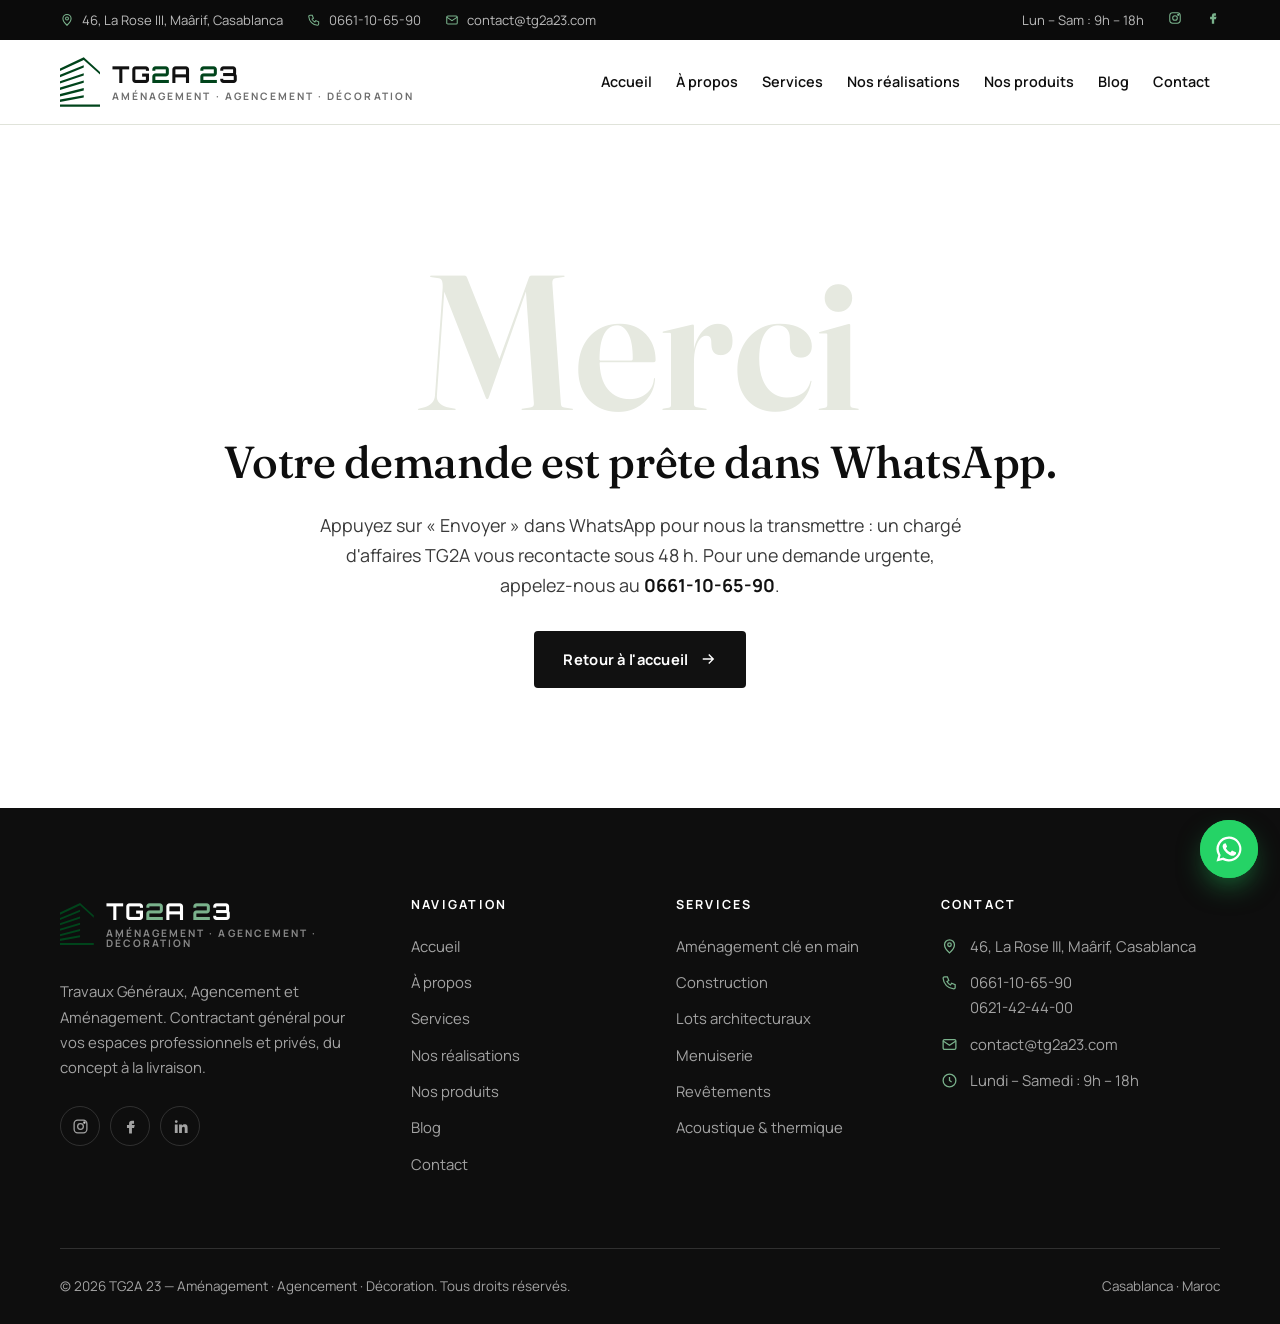
<file: merci.html>
<!DOCTYPE html>
<html lang="fr">
<head>
<meta charset="utf-8">
<meta name="viewport" content="width=device-width, initial-scale=1">
<title>Merci — TG2A</title>
<meta name="description" content="Votre demande a bien été envoyée.">
<meta name="theme-color" content="#111111">
<meta property="og:type" content="website">
<meta property="og:title" content="Merci — TG2A">
<meta property="og:description" content="Votre demande a bien été envoyée.">
<meta property="og:image" content="https://images.unsplash.com/photo-1497366216548-37526070297c?auto=format&fit=crop&w=1200&q=75">
<meta property="og:locale" content="fr_MA">
<link rel="icon" href="favicon.svg" type="image/svg+xml">
<link rel="preconnect" href="https://fonts.googleapis.com">
<link rel="preconnect" href="https://fonts.gstatic.com" crossorigin>
<link rel="preconnect" href="https://images.unsplash.com">
<link href="https://fonts.googleapis.com/css2?family=Fraunces:ital,opsz,wght@0,9..144,400;0,9..144,500;0,9..144,600;1,9..144,400&family=Manrope:wght@400;500;600;700&family=Orbitron:wght@700&display=swap" rel="stylesheet">
<link rel="stylesheet" href="assets/css/style.css?v=848e7622">
</head>
<body data-page="merci.html">

<div class="topbar">
  <div class="container">
    <div class="topbar__info">
      <span><svg viewBox="0 0 24 24" fill="none" stroke="currentColor" stroke-width="1.8" aria-hidden="true"><path d="M12 21s-7-6.2-7-11.5a7 7 0 0114 0C19 14.8 12 21 12 21z"/><circle cx="12" cy="9.5" r="2.5"/></svg> 46, La Rose III, Maârif, Casablanca</span>
      <a href="tel:+212661106590"><svg viewBox="0 0 24 24" fill="none" stroke="currentColor" stroke-width="1.8" aria-hidden="true"><path d="M5 4h4l2 5-2.5 1.5a11 11 0 005 5L15 13l5 2v4a2 2 0 01-2 2A16 16 0 013 6a2 2 0 012-2"/></svg> 0661-10-65-90</a>
      <a href="mailto:contact@tg2a23.com"><svg viewBox="0 0 24 24" fill="none" stroke="currentColor" stroke-width="1.8" aria-hidden="true"><rect x="3" y="5" width="18" height="14" rx="2"/><path d="M3 7l9 6 9-6"/></svg> contact@tg2a23.com</a>
    </div>
    <div class="topbar__social">
      <span>Lun – Sam : 9h – 18h</span>
      <a href="https://www.instagram.com/tg2a.23/" target="_blank" rel="noopener" aria-label="Instagram"><svg viewBox="0 0 24 24" fill="none" stroke="currentColor" stroke-width="1.8" aria-hidden="true"><rect x="3" y="3" width="18" height="18" rx="5"/><circle cx="12" cy="12" r="4"/><circle cx="17.5" cy="6.5" r="1" fill="currentColor"/></svg></a>
      <a href="https://www.facebook.com/Travaux.Generaux.Agencement.Amenagement/" target="_blank" rel="noopener" aria-label="Facebook"><svg viewBox="0 0 24 24" fill="currentColor" aria-hidden="true"><path d="M14 8h3V4h-3a4 4 0 00-4 4v2H7v4h3v8h4v-8h3l1-4h-4V8z"/></svg></a>
    </div>
  </div>
</div>
<header class="header">
  <div class="container">
    <a class="logo" href="index.html" aria-label="TG2A 23 — accueil"><svg class="logo__mark" viewBox="0 0 50 64" aria-hidden="true"><g fill="#00441b"><path d="M0 15L29.7 1 50 19.5V22.6L29.7 4.4 0 18.4z"/><path d="M0 23L29.7 11V14L0 26z"/><path d="M0 31L29.7 21V24L0 34z"/><path d="M0 39L29.7 30V33L0 42z"/><path d="M0 47L29.7 39.5V42.5L0 50z"/><path d="M0 54L29.7 48.5V51.5L0 57z"/><path d="M0 60H50V63H0z"/></g></svg><span class="logo__text"><span class="logo__name">TG<span class="g">2</span>A <span class="g">2</span>3</span><span class="logo__tag">Aménagement · Agencement · Décoration</span></span></a>
    <nav class="nav" aria-label="Navigation principale">
      <a class="nav__link" href="index.html">Accueil</a>
      <a class="nav__link" href="a-propos.html">À propos</a>
      <a class="nav__link" href="services.html">Services</a>
      <a class="nav__link" href="realisations.html">Nos réalisations</a>
      <a class="nav__link" href="produits.html">Nos produits</a>
      <a class="nav__link" href="blog.html">Blog</a>
      <a class="nav__link" href="contact.html">Contact</a>
      <a class="btn btn--navy header__cta" href="contact.html">Demander un devis</a>
    </nav>
    <button class="burger" aria-label="Ouvrir le menu" aria-expanded="false"><span></span><span></span><span></span></button>
  </div>
</header>
<main id="main">
<section class="center-page">
  <div class="container">
    <div class="big">Merci</div>
    <h1 style="font-size:clamp(1.8rem,4vw,2.8rem)">Votre demande est prête dans WhatsApp.</h1>
    <p class="lead" style="margin:0 auto 30px">Appuyez sur « Envoyer » dans WhatsApp pour nous la transmettre : un chargé d'affaires TG2A vous recontacte sous 48 h. Pour une demande urgente, appelez-nous au <a href="tel:+212661106590" style="color:var(--navy);font-weight:700">0661-10-65-90</a>.</p>
    <a class="btn btn--navy" href="index.html">Retour à l'accueil <svg viewBox="0 0 24 24" fill="none" stroke="currentColor" stroke-width="1.8" aria-hidden="true"><path d="M5 12h14M13 6l6 6-6 6"/></svg></a>
  </div>
</section>
</main>
<footer class="footer">
  <div class="container">
    <div class="footer__top">
      <div class="footer__about">
        <a class="logo" href="index.html" aria-label="TG2A 23 — accueil"><svg class="logo__mark" viewBox="0 0 50 64" aria-hidden="true"><g fill="#00441b"><path d="M0 15L29.7 1 50 19.5V22.6L29.7 4.4 0 18.4z"/><path d="M0 23L29.7 11V14L0 26z"/><path d="M0 31L29.7 21V24L0 34z"/><path d="M0 39L29.7 30V33L0 42z"/><path d="M0 47L29.7 39.5V42.5L0 50z"/><path d="M0 54L29.7 48.5V51.5L0 57z"/><path d="M0 60H50V63H0z"/></g></svg><span class="logo__text"><span class="logo__name">TG<span class="g">2</span>A <span class="g">2</span>3</span><span class="logo__tag">Aménagement · Agencement · Décoration</span></span></a>
        <p>Travaux Généraux, Agencement et Aménagement. Contractant général pour vos espaces professionnels et privés, du concept à la livraison.</p>
        <div class="socials">
          <a href="https://www.instagram.com/tg2a.23/" target="_blank" rel="noopener" aria-label="Instagram"><svg viewBox="0 0 24 24" fill="none" stroke="currentColor" stroke-width="1.8" aria-hidden="true"><rect x="3" y="3" width="18" height="18" rx="5"/><circle cx="12" cy="12" r="4"/><circle cx="17.5" cy="6.5" r="1" fill="currentColor"/></svg></a>
          <a href="https://www.facebook.com/Travaux.Generaux.Agencement.Amenagement/" target="_blank" rel="noopener" aria-label="Facebook"><svg viewBox="0 0 24 24" fill="currentColor" aria-hidden="true"><path d="M14 8h3V4h-3a4 4 0 00-4 4v2H7v4h3v8h4v-8h3l1-4h-4V8z"/></svg></a>
          <a href="#" aria-label="LinkedIn"><svg viewBox="0 0 24 24" fill="currentColor" aria-hidden="true"><path d="M4 9h4v12H4zM6 3a2 2 0 110 4 2 2 0 010-4zM10 9h4v1.7c.6-1 1.9-2 3.8-2 4 0 4.2 2.6 4.2 6V21h-4v-5.5c0-1.4 0-3-1.9-3s-2.1 1.4-2.1 2.9V21h-4z"/></svg></a>
        </div>
      </div>
      <div>
        <h4>Navigation</h4>
        <ul><li><a href="index.html">Accueil</a></li><li><a href="a-propos.html">À propos</a></li><li><a href="services.html">Services</a></li><li><a href="realisations.html">Nos réalisations</a></li><li><a href="produits.html">Nos produits</a></li><li><a href="blog.html">Blog</a></li><li><a href="contact.html">Contact</a></li></ul>
      </div>
      <div>
        <h4>Services</h4>
        <ul>
          <li><a href="services.html#amenagement">Aménagement clé en main</a></li>
          <li><a href="services.html#construction">Construction</a></li>
          <li><a href="services.html#lots">Lots architecturaux</a></li>
          <li><a href="services.html#menuiserie">Menuiserie</a></li>
          <li><a href="services.html#revetements">Revêtements</a></li>
          <li><a href="services.html#acoustique">Acoustique & thermique</a></li>
        </ul>
      </div>
      <div class="footer__contact">
        <h4>Contact</h4>
        <ul>
          <li><svg viewBox="0 0 24 24" fill="none" stroke="currentColor" stroke-width="1.8" aria-hidden="true"><path d="M12 21s-7-6.2-7-11.5a7 7 0 0114 0C19 14.8 12 21 12 21z"/><circle cx="12" cy="9.5" r="2.5"/></svg><span>46, La Rose III, Maârif, Casablanca</span></li>
          <li><svg viewBox="0 0 24 24" fill="none" stroke="currentColor" stroke-width="1.8" aria-hidden="true"><path d="M5 4h4l2 5-2.5 1.5a11 11 0 005 5L15 13l5 2v4a2 2 0 01-2 2A16 16 0 013 6a2 2 0 012-2"/></svg><span><a href="tel:+212661106590">0661-10-65-90</a><br><a href="tel:+212621424400">0621-42-44-00</a></span></li>
          <li><svg viewBox="0 0 24 24" fill="none" stroke="currentColor" stroke-width="1.8" aria-hidden="true"><rect x="3" y="5" width="18" height="14" rx="2"/><path d="M3 7l9 6 9-6"/></svg><a href="mailto:contact@tg2a23.com">contact@tg2a23.com</a></li>
          <li><svg viewBox="0 0 24 24" fill="none" stroke="currentColor" stroke-width="1.8" aria-hidden="true"><circle cx="12" cy="12" r="9"/><path d="M12 7v5l3 2"/></svg><span>Lundi – Samedi : 9h – 18h</span></li>
        </ul>
      </div>
    </div>
    <div class="footer__bottom">
      <span>© <span data-year>2026</span> TG2A 23 — Aménagement · Agencement · Décoration. Tous droits réservés.</span>
      <span>Casablanca · Maroc</span>
    </div>
  </div>
</footer>
<a class="whatsapp" href="https://wa.me/212661106590?text=Bonjour%20TG2A%2C%20je%20souhaite%20un%20devis." target="_blank" rel="noopener" aria-label="Discuter sur WhatsApp"><svg viewBox="0 0 24 24" fill="currentColor" aria-hidden="true"><path d="M12 2a10 10 0 00-8.6 15.1L2 22l5-1.3A10 10 0 1012 2zm0 18.2a8.2 8.2 0 01-4.2-1.2l-.3-.2-3 .8.8-2.9-.2-.3A8.2 8.2 0 1112 20.2zm4.5-6.1c-.2-.1-1.5-.7-1.7-.8s-.4-.1-.6.1-.7.8-.8 1-.3.2-.5.1a6.7 6.7 0 01-3.3-2.9c-.3-.4.3-.4.8-1.4a.5.5 0 000-.5l-.8-1.8c-.2-.5-.4-.4-.6-.4h-.5a1 1 0 00-.7.3 3 3 0 00-.9 2.2 5.2 5.2 0 001.1 2.7 11.8 11.8 0 004.5 4c1.7.7 2.3.8 3.2.6a2.7 2.7 0 001.8-1.3 2.2 2.2 0 00.1-1.3c0-.1-.2-.2-.5-.3z"/></svg></a>

<script src="assets/js/main.js?v=9fcc930c"></script>
</body>
</html>
</file>
<file: assets/css/style.css>
/* =========================================================
   TG2A — Travaux Généraux · Agencement · Aménagement
   Feuille de style principale
   ========================================================= */

:root {
  --navy: #111111;
  --navy-deep: #0b0b0b;
  --ink: #0e0e0e;
  --text: #3a3a3a;
  --muted: #6e6e6e;
  --brand: #00441b;
  --sand: #00441b;
  --sand-dark: #00441b;
  --paper: #f4f5f2;
  --paper-2: #e6e9e0;
  --white: #ffffff;
  --line: #e0e3da;
  --line-dark: rgba(255, 255, 255, 0.14);

  --font-display: "Fraunces", Georgia, "Times New Roman", serif;
  --font-body: "Manrope", system-ui, -apple-system, "Segoe UI", Roboto, sans-serif;

  --radius: 4px;
  --radius-lg: 10px;
  --shadow: 0 20px 50px -25px rgba(12, 12, 12, 0.35);
  --container: 1240px;
  --gutter: clamp(16px, 4vw, 40px);
  --header-h: 84px;
  --ease: cubic-bezier(0.2, 0.7, 0.2, 1);
}

*,
*::before,
*::after { box-sizing: border-box; }

html { scroll-behavior: smooth; -webkit-text-size-adjust: 100%; }

body {
  margin: 0;
  font-family: var(--font-body);
  font-size: 16px;
  line-height: 1.7;
  color: var(--text);
  background: var(--white);
  -webkit-font-smoothing: antialiased;
  overflow-x: hidden;
}

img { max-width: 100%; display: block; }
a { color: inherit; text-decoration: none; }
button { font: inherit; cursor: pointer; }
ul { margin: 0; padding: 0; list-style: none; }

h1, h2, h3, h4 {
  font-family: var(--font-display);
  color: var(--ink);
  font-weight: 500;
  line-height: 1.12;
  margin: 0 0 0.5em;
  letter-spacing: -0.01em;
  text-wrap: balance;
}
h1 { font-size: clamp(2.4rem, 5.6vw, 4.6rem); }
h2 { font-size: clamp(1.9rem, 3.6vw, 3rem); }
h3 { font-size: clamp(1.25rem, 1.8vw, 1.5rem); }
p { margin: 0 0 1em; }

:focus-visible { outline: 2px solid var(--sand); outline-offset: 3px; }

.container { width: 100%; max-width: var(--container); margin: 0 auto; padding: 0 var(--gutter); }
.section { padding: clamp(72px, 10vw, 130px) 0; }
.section--paper { background: var(--paper); }
.section--navy { background: var(--navy-deep); color: rgba(255, 255, 255, 0.78); }
.section--navy h2, .section--navy h3 { color: var(--white); }

.eyebrow {
  display: inline-flex;
  align-items: center;
  gap: 12px;
  font-size: 0.78rem;
  font-weight: 700;
  letter-spacing: 0.18em;
  text-transform: uppercase;
  color: var(--sand-dark);
  margin-bottom: 18px;
}
.eyebrow::before { content: ""; width: 34px; height: 1px; background: currentColor; }
.section--navy .eyebrow, .hero .eyebrow, .page-hero .eyebrow { color: var(--sand); }

.lead { font-size: clamp(1.05rem, 1.4vw, 1.2rem); color: var(--text); max-width: 60ch; }
.section-head { display: grid; grid-template-columns: 1.1fr 1fr; gap: 40px; align-items: end; margin-bottom: 56px; }
.section-head p { margin: 0; }
.section-head--center { display: block; text-align: center; max-width: 760px; margin-left: auto; margin-right: auto; }
.section-head--center .eyebrow::after { content: ""; width: 34px; height: 1px; background: currentColor; }

/* Sur fonds sombres, le vert #00441b serait invisible : on utilise une teinte claire du même vert */
.section--navy, .hero, .page-hero, .cta-band, .footer, .topbar, .lightbox, .project, .product-card, .split__badge, .value__icon, .service-card { --sand: #7ab28c; }

/* ---------- Boutons ---------- */
.btn {
  display: inline-flex;
  align-items: center;
  gap: 10px;
  padding: 15px 28px;
  border-radius: var(--radius);
  border: 1px solid transparent;
  font-weight: 700;
  font-size: 0.92rem;
  letter-spacing: 0.02em;
  transition: background 0.3s var(--ease), color 0.3s var(--ease), border-color 0.3s var(--ease), transform 0.3s var(--ease);
  white-space: nowrap;
}
.btn svg { width: 18px; height: 18px; transition: transform 0.3s var(--ease); }
.btn:hover svg { transform: translateX(4px); }
.btn--primary { background: var(--brand); color: var(--white); }
.btn--primary:hover { background: var(--white); color: var(--ink); }
.btn--navy { background: var(--navy); color: var(--white); }
.btn--navy:hover { background: var(--brand); color: var(--white); }
.btn--ghost { background: transparent; border-color: rgba(255, 255, 255, 0.45); color: var(--white); }
.btn--ghost:hover { background: var(--white); color: var(--ink); border-color: var(--white); }
.btn--outline { background: transparent; border-color: var(--navy); color: var(--navy); }
.btn--outline:hover { background: var(--navy); color: var(--white); }

.link-arrow { display: inline-flex; align-items: center; gap: 8px; font-weight: 700; color: var(--navy); font-size: 0.92rem; }
.link-arrow svg { width: 16px; height: 16px; transition: transform 0.3s var(--ease); }
.link-arrow:hover svg { transform: translateX(4px); }

/* ---------- Top bar ---------- */
.topbar { background: var(--navy-deep); color: rgba(255, 255, 255, 0.72); font-size: 0.82rem; }
.topbar .container { display: flex; justify-content: space-between; align-items: center; min-height: 40px; gap: 20px; }
.topbar a:hover { color: var(--sand); }
.topbar__info, .topbar__social { display: flex; gap: 24px; align-items: center; }
.topbar__info span, .topbar__info a { display: inline-flex; gap: 8px; align-items: center; }
.topbar svg { width: 14px; height: 14px; color: var(--sand); }

/* ---------- Header ---------- */
.header {
  position: sticky;
  top: 0;
  z-index: 50;
  background: rgba(255, 255, 255, 0.96);
  backdrop-filter: saturate(160%) blur(10px);
  border-bottom: 1px solid var(--line);
  transition: box-shadow 0.3s var(--ease);
}
.header.is-scrolled { box-shadow: 0 10px 30px -20px rgba(12, 12, 12, 0.4); }
.header .container { display: flex; align-items: center; justify-content: space-between; height: var(--header-h); gap: 24px; }

.logo { display: inline-flex; align-items: center; gap: 12px; flex-shrink: 0; }
.logo__mark { width: 40px; height: 52px; }
.logo__text { display: flex; flex-direction: column; line-height: 1; }
.logo__name { font-family: "Orbitron", var(--font-body); font-weight: 700; font-size: 1.45rem; color: #111111; letter-spacing: 0.04em; }
.logo__name .g { color: var(--brand); }
.footer .logo__name .g { color: var(--sand); }
.logo__tag { font-size: 0.64rem; font-weight: 700; letter-spacing: 0.2em; text-transform: uppercase; color: var(--muted); margin-top: 5px; }

.nav { display: flex; align-items: center; gap: 4px; }
.nav__link {
  position: relative;
  padding: 10px 13px;
  font-size: 0.9rem;
  font-weight: 600;
  color: var(--ink);
  white-space: nowrap;
  transition: color 0.25s;
}
.nav__link::after {
  content: "";
  position: absolute;
  left: 13px;
  right: 13px;
  bottom: 4px;
  height: 2px;
  background: var(--sand);
  transform: scaleX(0);
  transform-origin: left;
  transition: transform 0.35s var(--ease);
}
.nav__link:hover { color: var(--navy); }
.nav__link:hover::after, .nav__link.is-active::after { transform: scaleX(1); }
.nav__link.is-active { color: var(--navy); }
.header__cta { margin-left: 14px; padding: 12px 20px; }

.burger { display: none; flex-shrink: 0; width: 44px; height: 44px; border: 1px solid var(--line); background: var(--white); border-radius: var(--radius); position: relative; }
.burger span { position: absolute; left: 11px; right: 11px; height: 2px; background: var(--ink); transition: transform 0.3s var(--ease), opacity 0.3s; }
.burger span:nth-child(1) { top: 14px; }
.burger span:nth-child(2) { top: 21px; }
.burger span:nth-child(3) { top: 28px; }
.nav-open .burger span:nth-child(1) { transform: translateY(7px) rotate(45deg); }
.nav-open .burger span:nth-child(2) { opacity: 0; }
.nav-open .burger span:nth-child(3) { transform: translateY(-7px) rotate(-45deg); }

/* ---------- Hero (accueil) ---------- */
.hero {
  position: relative;
  min-height: min(88vh, 860px);
  display: flex;
  align-items: flex-end;
  color: var(--white);
  background: var(--navy-deep);
  overflow: hidden;
}
.hero__bg { position: absolute; inset: 0; }
.hero__bg img { width: 100%; height: 100%; object-fit: cover; transform: scale(1.06); animation: heroZoom 14s var(--ease) forwards; }
@keyframes heroZoom { to { transform: scale(1); } }
.hero::after {
  content: "";
  position: absolute;
  inset: 0;
  background:
    linear-gradient(90deg, rgba(10, 10, 10, 0.92) 0%, rgba(10, 10, 10, 0.65) 45%, rgba(10, 10, 10, 0.15) 100%),
    linear-gradient(0deg, rgba(10, 10, 10, 0.7) 0%, transparent 40%);
}
.hero .container { position: relative; z-index: 2; padding-top: 120px; padding-bottom: 60px; }
.hero h1 { color: var(--white); max-width: 15ch; }
.hero h1 em { font-style: italic; color: var(--sand); font-weight: 400; }
.hero__lead { font-size: clamp(1.05rem, 1.5vw, 1.25rem); max-width: 54ch; color: rgba(255, 255, 255, 0.82); margin-bottom: 36px; }
.hero__actions { display: flex; flex-wrap: wrap; gap: 14px; }
.hero__strip {
  display: grid;
  grid-template-columns: repeat(4, 1fr);
  margin-top: 80px;
  border-top: 1px solid var(--line-dark);
}
.hero__strip div { padding: 24px 24px 0 0; }
.hero__strip strong { display: block; font-family: var(--font-display); font-size: clamp(1.6rem, 2.6vw, 2.2rem); font-weight: 500; color: var(--white); line-height: 1.1; }
.hero__strip span { font-size: 0.85rem; color: rgba(255, 255, 255, 0.65); }

/* ---------- Page hero (pages internes) ---------- */
.page-hero {
  position: relative;
  padding: clamp(110px, 14vw, 170px) 0 clamp(60px, 8vw, 90px);
  color: var(--white);
  background: var(--navy-deep);
  overflow: hidden;
}
.page-hero__bg { position: absolute; inset: 0; }
.page-hero__bg img { width: 100%; height: 100%; object-fit: cover; opacity: 0.35; }
.page-hero::after { content: ""; position: absolute; inset: 0; background: linear-gradient(90deg, rgba(10, 10, 10, 0.95), rgba(10, 10, 10, 0.4)); }
.page-hero .container { position: relative; z-index: 2; }
.page-hero h1 { color: var(--white); font-size: clamp(2.3rem, 5vw, 4rem); max-width: 18ch; }
.page-hero p { max-width: 58ch; color: rgba(255, 255, 255, 0.78); font-size: 1.1rem; margin: 0; }
.breadcrumb { display: flex; gap: 10px; font-size: 0.82rem; color: rgba(255, 255, 255, 0.6); margin-bottom: 26px; }
.breadcrumb a:hover { color: var(--sand); }

/* ---------- Image frame (fallback si image lente) ---------- */
.media { position: relative; overflow: hidden; background: linear-gradient(135deg, var(--paper-2), #dcd3c5); }
.media img { width: 100%; height: 100%; object-fit: cover; transition: transform 1s var(--ease); }

/* ---------- Intro split ---------- */
.split { display: grid; grid-template-columns: 1fr 1fr; gap: clamp(40px, 7vw, 100px); align-items: center; }
.split--reverse .split__media { order: 2; }
.split__media { position: relative; }
.split__media .media { aspect-ratio: 4 / 5; border-radius: var(--radius-lg); }
.split__badge {
  position: absolute;
  right: -24px;
  bottom: 40px;
  background: var(--navy);
  color: var(--white);
  padding: 26px 30px;
  border-radius: var(--radius-lg);
  box-shadow: var(--shadow);
  max-width: 220px;
}
.split__badge strong { display: block; font-family: var(--font-display); font-size: 3rem; line-height: 1; color: var(--sand); font-weight: 500; }
.split__badge span { font-size: 0.88rem; line-height: 1.4; display: block; margin-top: 8px; }

.acronym { display: grid; gap: 2px; margin: 32px 0; border-left: 2px solid var(--sand); padding-left: 22px; }
.acronym div { display: flex; align-items: baseline; gap: 14px; font-size: 1.02rem; color: var(--ink); }
.acronym b { font-family: var(--font-display); font-size: 1.6rem; color: var(--navy); width: 30px; font-weight: 600; }

.checklist { display: grid; gap: 12px; margin: 24px 0 32px; }
.checklist li { display: flex; gap: 12px; align-items: flex-start; color: var(--ink); font-weight: 500; }
.checklist svg { width: 20px; height: 20px; color: var(--sand-dark); flex-shrink: 0; margin-top: 4px; }
.section--navy .checklist li { color: rgba(255, 255, 255, 0.88); }
.section--navy .checklist svg { color: var(--sand); }

/* ---------- Services cards ---------- */
.services-grid { display: grid; grid-template-columns: repeat(3, 1fr); gap: 1px; background: var(--line); border: 1px solid var(--line); }
.service-card {
  position: relative;
  background: var(--white);
  padding: 44px 36px 40px;
  display: flex;
  flex-direction: column;
  min-height: 330px;
  overflow: hidden;
  transition: color 0.4s var(--ease);
  isolation: isolate;
}
.service-card::before {
  content: "";
  position: absolute;
  inset: 0;
  background: var(--navy-deep);
  transform: translateY(101%);
  transition: transform 0.5s var(--ease);
  z-index: -1;
}
.service-card:hover::before { transform: translateY(0); }
.service-card__num { font-family: var(--font-display); font-size: 0.95rem; color: var(--sand-dark); margin-bottom: 26px; }
.service-card__icon { width: 52px; height: 52px; color: var(--navy); margin-bottom: 24px; transition: color 0.4s; }
.service-card h3 { transition: color 0.4s; }
.service-card p { color: var(--muted); font-size: 0.95rem; transition: color 0.4s; flex: 1; }
.service-card .link-arrow { transition: color 0.4s; }
.service-card:hover h3 { color: var(--white); }
.service-card:hover p { color: rgba(255, 255, 255, 0.7); }
.service-card:hover .service-card__icon, .service-card:hover .link-arrow { color: var(--sand); }

/* ---------- Chiffres clés ---------- */
.stats { display: grid; grid-template-columns: repeat(4, 1fr); }
.stat { padding: 10px 30px; border-left: 1px solid var(--line-dark); }
.stat:first-child { border-left: 0; padding-left: 0; }
.stat__value { font-family: var(--font-display); font-size: clamp(3rem, 6vw, 4.8rem); line-height: 1; color: var(--white); font-weight: 400; }
.stat__value sup { font-size: 0.45em; color: var(--sand); vertical-align: top; position: relative; top: 0.3em; margin-left: 2px; }
.stat__label { margin-top: 14px; font-size: 0.95rem; color: rgba(255, 255, 255, 0.68); max-width: 22ch; }
.section--paper .stat { border-left-color: var(--line); }
.section--paper .stat__value { color: var(--navy); }
.section--paper .stat__label { color: var(--muted); }

/* ---------- Process ---------- */
.process { display: grid; grid-template-columns: repeat(4, 1fr); gap: 30px; counter-reset: step; }
.process__step { position: relative; padding-top: 34px; border-top: 1px solid var(--line); }
.process__step::before {
  counter-increment: step;
  content: "0" counter(step);
  position: absolute;
  top: -1px;
  left: 0;
  padding-top: 12px;
  border-top: 2px solid var(--sand);
  font-family: var(--font-display);
  font-size: 0.95rem;
  color: var(--sand-dark);
  width: 56px;
}
.process__step h3 { margin-top: 16px; }
.process__step p { font-size: 0.95rem; color: var(--muted); margin: 0; }

/* ---------- Portfolio ---------- */
.filters { display: flex; flex-wrap: wrap; gap: 10px; margin-bottom: 40px; }
.filter {
  padding: 10px 20px;
  border-radius: 999px;
  border: 1px solid var(--line);
  background: var(--white);
  font-size: 0.88rem;
  font-weight: 600;
  color: var(--ink);
  transition: all 0.25s var(--ease);
}
.filter:hover { border-color: var(--navy); }
.filter.is-active { background: var(--navy); border-color: var(--navy); color: var(--white); }
.filter__count { opacity: 0.55; margin-left: 4px; font-weight: 500; }

.portfolio { display: grid; grid-template-columns: repeat(3, 1fr); gap: 22px; }
.project {
  position: relative;
  border-radius: var(--radius-lg);
  overflow: hidden;
  aspect-ratio: 4 / 3.4;
  cursor: pointer;
  background: var(--paper-2);
  border: 0;
  padding: 0;
  text-align: left;
  color: inherit;
  width: 100%;
}
.project.is-wide { grid-column: span 2; aspect-ratio: auto; }
.project .media { position: absolute; inset: 0; }
.project::after { content: ""; position: absolute; inset: 0; background: linear-gradient(0deg, rgba(10, 10, 10, 0.88) 0%, rgba(10, 10, 10, 0.1) 55%, transparent 100%); transition: opacity 0.4s; }
.project:hover .media img { transform: scale(1.06); }
.project__info { position: absolute; left: 0; right: 0; bottom: 0; padding: 26px; z-index: 2; color: var(--white); }
.project__cat { font-size: 0.72rem; font-weight: 700; letter-spacing: 0.16em; text-transform: uppercase; color: var(--sand); }
.project__title { font-family: var(--font-display); font-size: 1.35rem; line-height: 1.2; margin: 6px 0 4px; color: var(--white); }
.project__meta { font-size: 0.85rem; color: rgba(255, 255, 255, 0.7); }
.project__zoom {
  position: absolute; top: 20px; right: 20px; z-index: 2;
  width: 44px; height: 44px; border-radius: 50%;
  background: var(--white); color: var(--ink);
  display: grid; place-items: center;
  opacity: 0; transform: scale(0.7); transition: all 0.35s var(--ease);
}
.project__zoom svg { width: 18px; height: 18px; }
.project:hover .project__zoom, .project:focus-visible .project__zoom { opacity: 1; transform: scale(1); }
.project.is-hidden { display: none; }

/* Lightbox */
.lightbox {
  position: fixed; inset: 0; z-index: 200;
  background: rgba(8, 16, 32, 0.94);
  display: none; align-items: center; justify-content: center;
  padding: 40px 80px;
}
.lightbox.is-open { display: flex; animation: fadeIn 0.3s var(--ease); }
@keyframes fadeIn { from { opacity: 0; } }
.lightbox__figure { margin: 0; max-width: 1100px; width: 100%; }
.lightbox__figure img { width: 100%; max-height: 72vh; object-fit: contain; border-radius: var(--radius); background: #0b1628; }
.lightbox__caption { color: var(--white); margin-top: 18px; display: flex; justify-content: space-between; gap: 20px; flex-wrap: wrap; }
.lightbox__caption h3 { color: var(--white); margin: 4px 0; }
.lightbox__caption p { color: rgba(255, 255, 255, 0.7); margin: 0; max-width: 60ch; font-size: 0.95rem; }
.lightbox__btn {
  position: absolute; width: 52px; height: 52px; border-radius: 50%;
  border: 1px solid rgba(255, 255, 255, 0.25); background: transparent; color: var(--white);
  display: grid; place-items: center; transition: background 0.25s;
}
.lightbox__btn:hover { background: rgba(255, 255, 255, 0.12); }
.lightbox__btn svg { width: 22px; height: 22px; }
.lightbox__close { top: 20px; right: 20px; }
.lightbox__prev { left: 18px; top: 50%; transform: translateY(-50%); }
.lightbox__next { right: 18px; top: 50%; transform: translateY(-50%); }

/* ---------- Produits ---------- */
.product-duo { display: grid; grid-template-columns: 1fr 1fr; gap: 26px; }
.product-card { position: relative; border-radius: var(--radius-lg); overflow: hidden; min-height: 460px; display: flex; align-items: flex-end; color: var(--white); }
.product-card .media { position: absolute; inset: 0; }
.product-card::after { content: ""; position: absolute; inset: 0; background: linear-gradient(0deg, rgba(10, 10, 10, 0.92) 5%, rgba(10, 10, 10, 0.1) 70%); }
.product-card:hover .media img { transform: scale(1.05); }
.product-card__body { position: relative; z-index: 2; padding: 40px; }
.product-card__body h3 { color: var(--white); font-size: clamp(1.6rem, 2.6vw, 2.2rem); }
.product-card__body p { color: rgba(255, 255, 255, 0.78); max-width: 44ch; }
.product-card .link-arrow { color: var(--sand); }
.tag { display: inline-block; font-size: 0.7rem; font-weight: 700; letter-spacing: 0.16em; text-transform: uppercase; padding: 6px 12px; border: 1px solid rgba(122, 178, 140, 0.6); color: var(--sand); border-radius: 999px; margin-bottom: 16px; }

.product-detail { display: grid; grid-template-columns: 1.05fr 1fr; gap: clamp(40px, 6vw, 90px); align-items: start; }
.product-detail + .product-detail { margin-top: clamp(80px, 10vw, 130px); }
.product-gallery .media { aspect-ratio: 5 / 4; border-radius: var(--radius-lg); }
.swatches { display: flex; gap: 12px; margin: 14px 0 6px; flex-wrap: wrap; }
.swatch {
  width: 54px; height: 54px; border-radius: 50%;
  border: 3px solid var(--white); box-shadow: 0 0 0 1px var(--line);
  transition: box-shadow 0.25s, transform 0.25s;
}
.swatch:hover { transform: translateY(-2px); }
.swatch.is-active { box-shadow: 0 0 0 2px var(--navy); }
.swatch-name { font-size: 0.9rem; color: var(--muted); }
.swatch-name b { color: var(--ink); }
.spc-preview { position: relative; }
.spc-preview__tint { position: absolute; inset: 0; mix-blend-mode: multiply; opacity: 0.35; transition: background 0.5s var(--ease); pointer-events: none; }

.spec-table { width: 100%; border-collapse: collapse; margin: 26px 0 32px; font-size: 0.95rem; }
.spec-table th, .spec-table td { text-align: left; padding: 13px 0; border-bottom: 1px solid var(--line); vertical-align: top; }
.spec-table th { width: 42%; font-weight: 600; color: var(--ink); }
.spec-table td { color: var(--text); }

.features { display: grid; grid-template-columns: repeat(2, 1fr); gap: 20px; margin: 28px 0; }
.feature { display: flex; gap: 14px; }
.feature__icon { width: 44px; height: 44px; border-radius: 50%; background: var(--paper); color: var(--navy); display: grid; place-items: center; flex-shrink: 0; }
.feature__icon svg { width: 22px; height: 22px; }
.feature h4 { font-family: var(--font-body); font-size: 0.98rem; font-weight: 700; margin: 0 0 2px; color: var(--ink); letter-spacing: 0; }
.feature p { font-size: 0.88rem; color: var(--muted); margin: 0; line-height: 1.5; }

/* Comparateur film anti-chaleur */
.compare { position: relative; aspect-ratio: 5 / 4; border-radius: var(--radius-lg); overflow: hidden; user-select: none; background: var(--paper-2); }
.compare img { position: absolute; inset: 0; width: 100%; height: 100%; object-fit: cover; }
.compare__after { position: absolute; inset: 0; clip-path: inset(0 0 0 50%); }
.compare__after img { filter: brightness(0.82) saturate(0.85) contrast(1.05) hue-rotate(-6deg); }
.compare__after::after { content: ""; position: absolute; inset: 0; background: linear-gradient(135deg, rgba(20, 20, 20, 0.28), rgba(12, 12, 12, 0.12)); }
.compare__handle { position: absolute; top: 0; bottom: 0; left: 50%; width: 2px; background: var(--white); transform: translateX(-1px); pointer-events: none; }
.compare__handle::after {
  content: "⟷"; position: absolute; top: 50%; left: 50%; transform: translate(-50%, -50%);
  width: 46px; height: 46px; border-radius: 50%; background: var(--white); color: var(--navy);
  display: grid; place-items: center; font-size: 18px; box-shadow: var(--shadow);
}
.compare input { position: absolute; inset: 0; width: 100%; height: 100%; opacity: 0; cursor: ew-resize; margin: 0; }
.compare__label { position: absolute; top: 16px; z-index: 3; font-size: 0.72rem; font-weight: 700; letter-spacing: 0.14em; text-transform: uppercase; background: rgba(10, 10, 10, 0.75); color: var(--white); padding: 6px 12px; border-radius: 999px; pointer-events: none; }
.compare__label--before { left: 16px; }
.compare__label--after { right: 16px; background: var(--sand-dark); color: var(--white); }

/* ---------- Références ---------- */
.logos { display: grid; grid-template-columns: repeat(6, 1fr); border-top: 1px solid var(--line); border-left: 1px solid var(--line); }
.logos div {
  aspect-ratio: 3 / 2; display: grid; place-items: center;
  border-right: 1px solid var(--line); border-bottom: 1px solid var(--line);
  font-family: var(--font-display); font-size: 1.05rem; color: #b3ab9e; letter-spacing: 0.06em;
  transition: color 0.3s, background 0.3s;
}
.logos div:hover { color: var(--navy); background: var(--white); }

.quote-block { max-width: 900px; margin: 0 auto; text-align: center; }
.quote-block blockquote { margin: 0; font-family: var(--font-display); font-size: clamp(1.4rem, 2.6vw, 2.1rem); line-height: 1.35; color: var(--white); font-weight: 400; }
.quote-block blockquote::before { content: "“"; display: block; font-size: 4rem; line-height: 0.6; color: var(--sand); margin-bottom: 20px; }
.quote-block cite { display: block; margin-top: 26px; font-style: normal; font-size: 0.9rem; color: rgba(255, 255, 255, 0.65); }

/* ---------- Valeurs / pourquoi ---------- */
.values { display: grid; grid-template-columns: repeat(3, 1fr); gap: 26px; }
.value { background: var(--white); padding: 40px 34px; border-radius: var(--radius-lg); border: 1px solid var(--line); transition: transform 0.4s var(--ease), box-shadow 0.4s var(--ease); }
.value:hover { transform: translateY(-6px); box-shadow: var(--shadow); }
.value__icon { width: 58px; height: 58px; border-radius: 50%; background: var(--navy); color: var(--sand); display: grid; place-items: center; margin-bottom: 26px; }
.value__icon svg { width: 26px; height: 26px; }
.value p { color: var(--muted); margin: 0; font-size: 0.96rem; }
.section--navy .value { background: rgba(255, 255, 255, 0.04); border-color: var(--line-dark); }
.section--navy .value p { color: rgba(255, 255, 255, 0.68); }
.section--navy .value__icon { background: var(--sand); color: var(--navy-deep); }

/* ---------- Services page detail ---------- */
.service-detail { display: grid; grid-template-columns: 1fr 1fr; gap: clamp(40px, 6vw, 90px); align-items: center; padding: clamp(60px, 8vw, 100px) 0; border-bottom: 1px solid var(--line); scroll-margin-top: calc(var(--header-h) + 20px); }
.service-detail:last-child { border-bottom: 0; }
.service-detail:nth-child(even) .service-detail__media { order: 2; }
.service-detail__media .media { aspect-ratio: 4 / 3; border-radius: var(--radius-lg); }
.service-detail__num { font-family: var(--font-display); font-size: 4.5rem; line-height: 1; color: var(--paper-2); font-weight: 600; margin-bottom: -10px; }
.service-detail ul.cols { display: grid; grid-template-columns: 1fr 1fr; gap: 10px 24px; margin: 22px 0 30px; }
.service-detail ul.cols li { position: relative; padding-left: 20px; font-size: 0.95rem; color: var(--ink); }
.service-detail ul.cols li::before { content: ""; position: absolute; left: 0; top: 0.72em; width: 8px; height: 1px; background: var(--sand-dark); }

.subnav { position: sticky; top: var(--header-h); z-index: 20; background: var(--white); border-bottom: 1px solid var(--line); }
.subnav .container { display: flex; gap: 6px; overflow-x: auto; scrollbar-width: none; }
.subnav .container::-webkit-scrollbar { display: none; }
.subnav a { padding: 18px 14px; font-size: 0.86rem; font-weight: 600; color: var(--muted); white-space: nowrap; border-bottom: 2px solid transparent; }
.subnav a:hover, .subnav a.is-active { color: var(--navy); border-bottom-color: var(--sand); }

/* ---------- Blog ---------- */
.blog-grid { display: grid; grid-template-columns: repeat(3, 1fr); gap: 34px 28px; }
.post-card { display: flex; flex-direction: column; }
.post-card .media { aspect-ratio: 16 / 11; border-radius: var(--radius-lg); margin-bottom: 22px; }
.post-card:hover .media img { transform: scale(1.05); }
.post-card__meta { font-size: 0.8rem; color: var(--muted); display: flex; gap: 14px; margin-bottom: 10px; }
.post-card__meta span:first-child { color: var(--sand-dark); font-weight: 700; text-transform: uppercase; letter-spacing: 0.12em; }
.post-card h3 { font-size: 1.35rem; transition: color 0.25s; }
.post-card:hover h3 { color: var(--navy); }
.post-card p { color: var(--muted); font-size: 0.95rem; }
.post-card--featured { grid-column: 1 / -1; display: grid; grid-template-columns: 1.3fr 1fr; gap: 50px; align-items: center; }
.post-card--featured .media { margin: 0; aspect-ratio: 16 / 10; }
.post-card--featured h3 { font-size: clamp(1.7rem, 3vw, 2.4rem); }

.article { max-width: 760px; margin: 0 auto; }
.article__cover { aspect-ratio: 16 / 8; border-radius: var(--radius-lg); margin: -60px auto 50px; max-width: 1040px; position: relative; z-index: 3; box-shadow: var(--shadow); }
.article h2 { font-size: clamp(1.5rem, 2.4vw, 1.9rem); margin-top: 1.6em; }
.article p, .article li { font-size: 1.06rem; }
.article ul { list-style: disc; padding-left: 1.3em; margin-bottom: 1.2em; }
.article li { margin-bottom: 0.4em; }
.article blockquote { margin: 1.8em 0; padding: 6px 0 6px 26px; border-left: 3px solid var(--sand); font-family: var(--font-display); font-size: 1.35rem; color: var(--ink); line-height: 1.45; }
.article__cta { margin-top: 50px; padding: 36px; background: var(--paper); border-radius: var(--radius-lg); display: flex; justify-content: space-between; align-items: center; gap: 24px; flex-wrap: wrap; }
.article__cta h3 { margin: 0; }

/* ---------- Contact ---------- */
.contact-grid { display: grid; grid-template-columns: 1fr 1.25fr; gap: clamp(40px, 6vw, 80px); align-items: start; }
.contact-info { display: grid; gap: 0; border-top: 1px solid var(--line); }
.contact-info__item { display: grid; grid-template-columns: 48px 1fr; gap: 18px; padding: 24px 0; border-bottom: 1px solid var(--line); }
.contact-info__icon { width: 48px; height: 48px; border-radius: 50%; background: var(--paper); color: var(--navy); display: grid; place-items: center; }
.contact-info__icon svg { width: 20px; height: 20px; }
.contact-info__item h4 { font-family: var(--font-body); font-size: 0.78rem; letter-spacing: 0.16em; text-transform: uppercase; color: var(--muted); margin: 0 0 4px; font-weight: 700; }
.contact-info__item p, .contact-info__item a { margin: 0; color: var(--ink); font-weight: 600; font-size: 1.02rem; }
.contact-info__item a:hover { color: var(--navy); text-decoration: underline; }

.form-card { background: var(--white); border: 1px solid var(--line); border-radius: var(--radius-lg); padding: clamp(28px, 4vw, 48px); box-shadow: var(--shadow); }
.form-grid { display: grid; grid-template-columns: 1fr 1fr; gap: 18px; }
.form-grid .full { grid-column: 1 / -1; }
.field label { display: block; font-size: 0.82rem; font-weight: 700; color: var(--ink); margin-bottom: 7px; }
.field input, .field select, .field textarea {
  width: 100%; padding: 14px 16px; font: inherit; font-size: 0.95rem; color: var(--ink);
  border: 1px solid var(--line); border-radius: var(--radius); background: #fcfbf9;
  transition: border-color 0.2s, box-shadow 0.2s, background 0.2s;
}
.field input:focus, .field select:focus, .field textarea:focus { outline: none; border-color: var(--navy); background: var(--white); box-shadow: 0 0 0 3px rgba(20, 20, 20, 0.12); }
.field textarea { min-height: 140px; resize: vertical; }
.chips { display: flex; flex-wrap: wrap; gap: 8px; }
.chips label { margin: 0; position: relative; }
.chips input { position: absolute; opacity: 0; pointer-events: none; }
.chips span { display: inline-block; padding: 9px 16px; border: 1px solid var(--line); border-radius: 999px; font-size: 0.85rem; font-weight: 600; cursor: pointer; transition: all 0.2s; color: var(--text); }
.chips input:checked + span { background: var(--navy); border-color: var(--navy); color: var(--white); }
.chips input:focus-visible + span { outline: 2px solid var(--sand); outline-offset: 2px; }
.form-note { font-size: 0.8rem; color: var(--muted); margin: 16px 0 0; }
.hidden { display: none !important; }

.map { margin-top: 0; height: 420px; background: var(--paper-2); }
.map iframe { width: 100%; height: 100%; border: 0; filter: grayscale(0.35) contrast(1.05); }

/* ---------- CTA band ---------- */
.cta-band { position: relative; background: var(--navy); color: var(--white); overflow: hidden; }
.cta-band::before {
  content: ""; position: absolute; right: -120px; top: -120px; width: 480px; height: 480px;
  border: 1px solid rgba(122, 178, 140, 0.35); border-radius: 50%;
}
.cta-band::after {
  content: ""; position: absolute; right: 40px; top: 40px; width: 280px; height: 280px;
  border: 1px solid rgba(122, 178, 140, 0.2); border-radius: 50%;
}
.cta-band .container { position: relative; z-index: 2; display: flex; align-items: center; justify-content: space-between; gap: 40px; padding-top: 80px; padding-bottom: 80px; flex-wrap: wrap; }
.cta-band h2 { color: var(--white); margin: 0 0 10px; max-width: 20ch; }
.cta-band p { margin: 0; color: rgba(255, 255, 255, 0.72); }
.cta-band__actions { display: flex; gap: 14px; flex-wrap: wrap; }

/* ---------- Footer ---------- */
.footer { background: var(--ink); color: rgba(255, 255, 255, 0.62); font-size: 0.93rem; }
.footer__top { display: grid; grid-template-columns: 1.4fr 1fr 1fr 1.3fr; gap: 50px; padding: 90px 0 60px; }
.footer .logo__name { color: var(--white); }
.footer .logo__tag { color: rgba(255, 255, 255, 0.5); }
.footer h4 { font-family: var(--font-body); font-size: 0.78rem; letter-spacing: 0.18em; text-transform: uppercase; color: var(--white); margin-bottom: 22px; font-weight: 700; }
.footer li { margin-bottom: 11px; }
.footer a:hover { color: var(--sand); }
.footer__about p { margin: 22px 0 26px; max-width: 34ch; }
.socials { display: flex; gap: 10px; }
.socials a { width: 40px; height: 40px; border-radius: 50%; border: 1px solid var(--line-dark); display: grid; place-items: center; transition: all 0.25s; }
.socials a:hover { background: var(--sand); border-color: var(--sand); color: var(--ink); }
.socials svg { width: 17px; height: 17px; }
.footer__contact li { display: flex; gap: 12px; }
.footer__contact svg { width: 17px; height: 17px; color: var(--sand); flex-shrink: 0; margin-top: 4px; }
.footer__bottom { border-top: 1px solid var(--line-dark); padding: 26px 0; display: flex; justify-content: space-between; gap: 20px; flex-wrap: wrap; font-size: 0.84rem; }

/* ---------- WhatsApp flottant ---------- */
.whatsapp {
  position: fixed; right: 22px; bottom: 22px; z-index: 90;
  width: 58px; height: 58px; border-radius: 50%;
  background: #25d366; color: var(--white);
  display: grid; place-items: center;
  box-shadow: 0 12px 30px -8px rgba(37, 211, 102, 0.6);
  transition: transform 0.3s var(--ease);
}
.whatsapp:hover { transform: scale(1.08); }
.whatsapp svg { width: 30px; height: 30px; }
.whatsapp::before { content: ""; position: absolute; inset: 0; border-radius: 50%; border: 2px solid #25d366; animation: pulse 2.4s infinite; }
@keyframes pulse { 0% { transform: scale(1); opacity: 0.8; } 100% { transform: scale(1.6); opacity: 0; } }

/* ---------- Reveal ---------- */
.reveal { opacity: 0; transform: translateY(28px); transition: opacity 0.9s var(--ease), transform 0.9s var(--ease); }
.reveal.is-visible { opacity: 1; transform: none; }
.reveal-delay-1 { transition-delay: 0.1s; }
.reveal-delay-2 { transition-delay: 0.2s; }
.reveal-delay-3 { transition-delay: 0.3s; }

/* ---------- Pages simples ---------- */
.center-page { min-height: 70vh; display: grid; place-items: center; text-align: center; padding: 120px 0; }
.center-page .big { font-family: var(--font-display); font-size: clamp(6rem, 18vw, 12rem); color: var(--paper-2); line-height: 1; font-weight: 600; }

/* =========================================================
   Responsive
   ========================================================= */
@media (max-width: 1320px) {
  .header__cta { display: none; }
  .nav__link { padding: 10px 10px; }
}

@media (max-width: 1100px) {
  :root { --header-h: 74px; }
  .burger { display: block; }
  .nav {
    position: fixed; top: var(--header-h); left: 0; right: 0; bottom: 0;
    flex-direction: column; align-items: stretch; gap: 0;
    background: var(--white); padding: 20px var(--gutter) 40px;
    transform: translateX(100%); visibility: hidden; transition: transform 0.45s var(--ease), visibility 0s 0.45s;
    overflow-y: auto;
  }
  .nav-open .nav { transform: none; visibility: visible; transition: transform 0.45s var(--ease); }
  .nav__link { padding: 18px 0; font-size: 1.15rem; border-bottom: 1px solid var(--line); font-family: var(--font-display); }
  .nav__link::after { display: none; }
  .header__cta { display: inline-flex; margin: 26px 0 0; justify-content: center; }
  .topbar { display: none; }
  .header { backdrop-filter: none; background: var(--white); }

  .section-head { grid-template-columns: 1fr; gap: 16px; }
  .services-grid, .portfolio, .blog-grid, .values { grid-template-columns: repeat(2, 1fr); }
  .process { grid-template-columns: repeat(2, 1fr); gap: 40px 30px; }
  .stats { grid-template-columns: repeat(2, 1fr); gap: 40px 0; }
  .stat:nth-child(3) { border-left: 0; padding-left: 0; }
  .logos { grid-template-columns: repeat(3, 1fr); }
  .footer__top { grid-template-columns: 1fr 1fr; }
  .product-detail, .contact-grid { grid-template-columns: 1fr; }
  .post-card--featured { grid-template-columns: 1fr; gap: 0; }
  .post-card--featured .media { margin-bottom: 22px; }
}

@media (max-width: 760px) {
  body { font-size: 15.5px; }
  .split, .service-detail, .product-duo { grid-template-columns: 1fr; }
  .split--reverse .split__media, .service-detail:nth-child(even) .service-detail__media { order: 0; }
  .split__badge { right: 12px; bottom: 12px; padding: 18px 20px; }
  .split__badge strong { font-size: 2.2rem; }
  .split__media .media { aspect-ratio: 4 / 3.4; }
  .hero__strip { grid-template-columns: repeat(2, 1fr); margin-top: 50px; }
  .services-grid, .portfolio, .blog-grid, .values, .process, .features, .form-grid { grid-template-columns: 1fr; }
  .project.is-wide { grid-column: auto; aspect-ratio: 4 / 3.4; }
  .service-card { min-height: 0; }
  .service-detail ul.cols { grid-template-columns: 1fr; }
  .logos { grid-template-columns: repeat(2, 1fr); }
  .footer__top { grid-template-columns: 1fr; gap: 40px; padding-top: 70px; }
  .product-card { min-height: 400px; }
  .product-card__body { padding: 28px; }
  .lightbox { padding: 70px 16px 30px; }
  .lightbox__prev, .lightbox__next { top: auto; bottom: 18px; transform: none; }
  .lightbox__prev { left: calc(50% - 62px); }
  .lightbox__next { right: calc(50% - 62px); }
  .cta-band .container { padding-top: 60px; padding-bottom: 60px; }
  .article__cover { margin-top: -30px; }
  .whatsapp { width: 52px; height: 52px; right: 16px; bottom: 16px; }
}

@media (max-width: 420px) {
  .logo__tag { display: none; }
  .logo__name { font-size: 1.35rem; }
  .logo__mark { width: 34px; height: 44px; }
  .hero__strip div { padding-right: 12px; }
}

/* Évite les débordements horizontaux dans les grilles */
.split > *, .product-detail > *, .contact-grid > *, .service-detail > * { min-width: 0; }
@media (max-width: 760px) { .btn { white-space: normal; text-align: center; justify-content: center; } }

/* ---------- Ajustements mobile ---------- */
@media (max-width: 760px) {
  /* Champs à 16px : évite le zoom automatique sur iPhone */
  .field input, .field select, .field textarea { font-size: 16px; }
  /* Zones tactiles confortables */
  .link-arrow { padding: 10px 0; }
  .contact-info__item a { display: inline-block; padding: 8px 0; }
  .footer li a { display: inline-block; padding: 4px 0; }
  /* Chiffres clés */
  .stats { gap: 34px 0; }
  .stat { padding: 0 0 0 18px; }
  .stat:nth-child(odd) { border-left: 0; padding-left: 0; }
  .stat__value { font-size: clamp(2.4rem, 12vw, 3.4rem); }
  .stat__label { font-size: 0.88rem; }
  /* Filtres du portfolio : défilement horizontal */
  .filters { flex-wrap: nowrap; overflow-x: auto; margin: 0 calc(var(--gutter) * -1) 28px; padding: 0 var(--gutter) 6px; scrollbar-width: none; }
  .filters::-webkit-scrollbar { display: none; }
  .filter { flex-shrink: 0; }
  /* Divers */
  .hero .container { padding-top: 90px; padding-bottom: 40px; }
  .hero::after { background: linear-gradient(0deg, rgba(10, 10, 10, 0.92) 0%, rgba(10, 10, 10, 0.78) 55%, rgba(10, 10, 10, 0.6) 100%); }
  .split__badge { top: 12px; bottom: auto; right: 12px; max-width: 170px; padding: 14px 16px; }
  .split__badge span { font-size: 0.8rem; }
  .hero__strip strong { font-size: 1.35rem; }
  .section-head { margin-bottom: 36px; }
  .section-head p[style*="text-align:right"] { text-align: left !important; }
  .product-card__body h3 { font-size: 1.6rem; }
  .spec-table th { width: 46%; padding-right: 12px; }
  .footer__bottom { flex-direction: column; gap: 6px; }
  .cta-band__actions { width: 100%; }
  .cta-band__actions .btn { flex: 1 1 100%; }
}
@media (max-width: 360px) {
  .stat__value { font-size: 2.3rem; }
  .hero__strip { grid-template-columns: 1fr 1fr; }
  .hero__actions .btn { width: 100%; }
}

@media (prefers-reduced-motion: reduce) {
  *, *::before, *::after { animation: none !important; transition: none !important; }
  .reveal { opacity: 1; transform: none; }
  html { scroll-behavior: auto; }
}

/* ---------- Frise chronologique (À propos) ---------- */
.timeline { list-style: none; margin: 0 auto; padding: 0; max-width: 820px; position: relative; }
.timeline::before { content: ""; position: absolute; left: 146px; top: 8px; bottom: 8px; width: 1px; background: var(--line); }
.timeline__item { position: relative; display: grid; grid-template-columns: 128px 1fr; gap: 0 38px; padding: 0 0 38px; }
.timeline__item:last-child { padding-bottom: 0; }
.timeline__item::before { content: ""; position: absolute; left: 140px; top: 8px; width: 13px; height: 13px; border-radius: 50%; background: var(--white); border: 3px solid var(--brand); }
.timeline__item:last-child::before { background: var(--brand); }
.timeline__year { grid-row: span 2; font-family: var(--font-display); font-size: 1.35rem; color: var(--brand); text-align: right; line-height: 1.3; }
.timeline__item h3 { margin: 0 0 4px; font-size: 1.2rem; }
.timeline__item p { margin: 0; color: var(--muted); font-size: 0.96rem; }

/* ---------- Fondateurs ---------- */
.founders { display: grid; grid-template-columns: 1fr 1fr; gap: 26px; }
.founder { display: flex; gap: 24px; align-items: flex-start; padding: 34px; border: 1px solid var(--line); border-radius: var(--radius-lg); background: var(--white); transition: box-shadow 0.4s var(--ease), transform 0.4s var(--ease); }
.founder:hover { transform: translateY(-4px); box-shadow: var(--shadow); }
.founder__avatar { flex-shrink: 0; width: 76px; height: 76px; border-radius: 50%; background: var(--brand); color: var(--white); display: grid; place-items: center; font-family: var(--font-display); font-size: 1.6rem; letter-spacing: 0.04em; }
.founder h3 { margin: 0 0 2px; }
.founder__role { font-size: 0.78rem; font-weight: 700; letter-spacing: 0.12em; text-transform: uppercase; color: var(--brand); margin: 0 0 12px; }
.founder p:last-child { margin: 0; color: var(--text); font-size: 0.97rem; }
@media (max-width: 1100px) { .founders { grid-template-columns: 1fr; } }
@media (max-width: 760px) {
  .timeline::before { left: 6px; }
  .timeline__item { grid-template-columns: 1fr; padding-left: 34px; padding-bottom: 30px; }
  .timeline__item::before { left: 0; top: 6px; }
  .timeline__year { grid-row: auto; text-align: left; font-size: 1.15rem; margin-bottom: 2px; }
  .founder { flex-direction: column; gap: 16px; padding: 26px; }
  .founder__avatar { width: 64px; height: 64px; font-size: 1.35rem; }
}

/* Badge chantier réel */
.project__badge { position: absolute; top: 18px; left: 18px; z-index: 2; font-size: 0.68rem; font-weight: 700; letter-spacing: 0.14em; text-transform: uppercase; background: var(--sand-dark); color: var(--white); padding: 6px 11px; border-radius: 999px; }

/* =========================================================
   Modules interactifs
   ========================================================= */
.btn-row { display: flex; flex-wrap: wrap; gap: 12px; }

/* ---------- Photo à points ---------- */
.hotspots { display: grid; grid-template-columns: 1.55fr 1fr; gap: 0; border-radius: var(--radius-lg); overflow: hidden; box-shadow: var(--shadow); background: var(--white); }
.hotspots__media { position: relative; background: var(--paper-2); }
.hotspots__media img { width: 100%; height: 100%; object-fit: cover; aspect-ratio: 4 / 3; }
.hotspot {
  position: absolute; transform: translate(-50%, -50%);
  width: 38px; height: 38px; border-radius: 50%; border: 0; padding: 0;
  background: rgba(255, 255, 255, 0.92); color: var(--brand);
  display: grid; place-items: center; font-weight: 700; font-size: 0.9rem;
  box-shadow: 0 6px 18px -6px rgba(0, 0, 0, 0.5);
  transition: transform 0.25s var(--ease), background 0.25s, color 0.25s;
}
.hotspot::before { content: ""; position: absolute; inset: -6px; border-radius: 50%; border: 2px solid rgba(255, 255, 255, 0.85); animation: pulse 2.2s infinite; }
.hotspot:hover { transform: translate(-50%, -50%) scale(1.12); }
.hotspot.is-active { background: var(--brand); color: var(--white); transform: translate(-50%, -50%) scale(1.15); }
.hotspot.is-active::before { border-color: var(--brand); }
.hotspots__panel { padding: clamp(28px, 4vw, 48px); display: flex; flex-direction: column; justify-content: center; }
.hotspots__count { font-size: 0.8rem; font-weight: 700; letter-spacing: 0.14em; color: var(--muted); margin-bottom: 14px; }
.hotspots__count b { color: var(--brand); font-size: 1.1rem; }
.hotspots__panel h3 { font-size: clamp(1.4rem, 2.2vw, 1.8rem); margin-bottom: 12px; }
.hotspots__panel p { color: var(--text); margin-bottom: 18px; min-height: 5.1em; }
.hotspots__nav { display: flex; gap: 10px; margin-top: 26px; }
.hotspots__btn { width: 46px; height: 46px; border-radius: 50%; border: 1px solid var(--line); background: var(--white); color: var(--ink); display: grid; place-items: center; transition: all 0.25s; }
.hotspots__btn:hover { background: var(--brand); border-color: var(--brand); color: var(--white); }
.hotspots__btn svg { width: 20px; height: 20px; }

/* ---------- Simulateur film ---------- */
.sim { background: var(--white); border-radius: var(--radius-lg); box-shadow: var(--shadow); padding: clamp(20px, 3vw, 36px); }
.sim__controls { display: flex; flex-wrap: wrap; gap: 16px 28px; align-items: center; margin-bottom: 20px; }
.sim__field { display: flex; align-items: center; gap: 12px; }
.sim__field--range { flex: 1 1 280px; }
.sim__field--range input { flex: 1; }
.sim__field label, .sim__label { font-size: 0.82rem; font-weight: 700; color: var(--ink); }
.sim__field output { font-weight: 700; color: var(--brand); min-width: 52px; font-variant-numeric: tabular-nums; }
.sim input[type=range], .estimator input[type=range] { accent-color: var(--brand); height: 28px; cursor: pointer; }
.seg { display: inline-flex; border: 1px solid var(--line); border-radius: 999px; padding: 3px; background: var(--paper); }
.seg button { border: 0; background: transparent; padding: 8px 14px; border-radius: 999px; font-size: 0.85rem; font-weight: 600; color: var(--text); transition: all 0.2s; }
.seg button.is-on { background: var(--brand); color: var(--white); }
.sim__readout { margin: 0 0 12px; font-size: 1rem; color: var(--text); }
.sim__readout b { white-space: nowrap; font-family: var(--font-display); font-size: 1.7rem; font-weight: 500; margin-left: 4px; font-variant-numeric: tabular-nums; transition: color 0.3s; }
.sim__scene { display: block; width: 100%; height: auto; border-radius: var(--radius); }
.sim__kpis { display: grid; grid-template-columns: repeat(4, 1fr); gap: 12px; margin-top: 18px; }
.sim__kpis div { background: var(--paper); border-radius: var(--radius); padding: 14px 16px; }
.sim__kpis span { display: block; font-size: 0.8rem; color: var(--muted); }
.sim__kpis b { font-family: var(--font-display); font-size: 1.6rem; font-weight: 500; color: var(--brand); font-variant-numeric: tabular-nums; }
.sim__footer { display: flex; justify-content: space-between; align-items: center; gap: 20px; margin-top: 20px; flex-wrap: wrap; }
.sim__footer p { max-width: 60ch; }

/* ---------- Estimation express ---------- */
.estimator { display: grid; grid-template-columns: 1.35fr 1fr; gap: 28px; align-items: start; }
.estimator__form { background: var(--white); border-radius: var(--radius-lg); border: 1px solid var(--line); padding: clamp(22px, 3vw, 36px); display: grid; gap: 26px; }
.est-step { border: 0; margin: 0; padding: 0; min-width: 0; }
.est-step legend { display: flex; align-items: center; gap: 10px; font-weight: 700; color: var(--ink); margin-bottom: 12px; padding: 0; }
.est-step legend span { width: 26px; height: 26px; border-radius: 50%; background: var(--brand); color: var(--white); display: grid; place-items: center; font-size: 0.8rem; }
.est-range { display: flex; align-items: center; gap: 16px; }
.est-range input { flex: 1; }
.est-range output { font-family: var(--font-display); font-size: 1.5rem; color: var(--brand); min-width: 110px; text-align: right; font-variant-numeric: tabular-nums; }
.est-result { position: sticky; top: calc(var(--header-h) + 20px); background: var(--navy-deep); color: rgba(255, 255, 255, 0.8); border-radius: var(--radius-lg); padding: clamp(24px, 3vw, 36px); display: flex; flex-direction: column; gap: 6px; --sand: #7ab28c; }
.est-result__label { font-size: 0.78rem; font-weight: 700; letter-spacing: 0.16em; text-transform: uppercase; color: var(--sand); }
.est-result__price { font-family: var(--font-display); font-size: clamp(1.9rem, 3.2vw, 2.6rem); color: var(--white); margin: 6px 0 0; line-height: 1.1; font-variant-numeric: tabular-nums; }
.est-result__unit { margin: 0 0 16px; font-size: 0.85rem; }
.est-result__row { display: flex; justify-content: space-between; gap: 12px; padding: 12px 0; border-top: 1px solid var(--line-dark); font-size: 0.93rem; }
.est-result__row b { color: var(--white); font-weight: 600; text-align: right; }
.est-result__note { font-size: 0.88rem; color: var(--sand); margin: 8px 0 14px; min-height: 1.4em; }
.est-result .btn { justify-content: center; width: 100%; margin-top: 6px; }
.est-result__legal { font-size: 0.75rem; color: rgba(255, 255, 255, 0.5); margin: 14px 0 0; line-height: 1.5; }

@media (max-width: 1100px) {
  .hotspots, .estimator { grid-template-columns: 1fr; }
  .est-result { position: static; }
  .sim__kpis { grid-template-columns: repeat(2, 1fr); }
}
@media (max-width: 760px) {
  .hotspot { width: 32px; height: 32px; font-size: 0.8rem; }
  .hotspots__panel p { min-height: 0; }
  .sim__field { flex-wrap: wrap; }
  .seg { flex-wrap: wrap; border-radius: 18px; }
  .seg button { padding: 8px 12px; }
  [data-sim-film] { display: grid; grid-template-columns: 1fr 1fr; width: 100%; }
  .sim__field:has([data-sim-film]) { width: 100%; }
  .sim__kpis b { font-size: 1.3rem; }
  .est-range output { min-width: 90px; font-size: 1.25rem; }
}

/* ---------- Photo à points : compléments ---------- */
.hotspot::after { content: ""; position: absolute; inset: -12px; border-radius: 50%; } /* zone tactile agrandie */
.hotspots__hint {
  position: absolute; right: 14px; bottom: 14px;
  display: inline-flex; align-items: center; gap: 8px;
  padding: 9px 16px; border-radius: 999px;
  background: rgba(11, 11, 11, 0.78); color: var(--white);
  font-size: 0.82rem; font-weight: 600; white-space: nowrap; pointer-events: none;
  transition: opacity 0.4s var(--ease), transform 0.4s var(--ease);
}
.hotspots__hint svg { width: 18px; height: 18px; animation: tap 1.6s var(--ease) infinite; }
@keyframes tap { 0%, 100% { transform: translateY(0); } 50% { transform: translateY(-3px) scale(0.92); } }
.hotspots.is-used .hotspots__hint { opacity: 0; transform: translateY(8px); }
.hotspots__top { display: flex; align-items: center; justify-content: space-between; gap: 16px; margin-bottom: 14px; }
.hotspots__top .hotspots__count { margin: 0; }
.hotspots__dots { display: flex; gap: 6px; }
.hotspots__dots button { width: 22px; height: 4px; padding: 0; border: 0; border-radius: 4px; background: var(--line); transition: background 0.3s, width 0.3s var(--ease); position: relative; }
.hotspots__dots button::after { content: ""; position: absolute; inset: -12px -2px; } /* zone tactile */
.hotspots__dots button.is-active { background: var(--brand); width: 36px; }
.hotspots__foot { display: flex; align-items: center; justify-content: space-between; gap: 16px; flex-wrap: wrap; margin-top: 4px; }
.hotspots__foot .hotspots__nav { margin-top: 0; }
.hotspots__panel.is-changing h3, .hotspots__panel.is-changing p { animation: hsIn 0.45s var(--ease); }
@keyframes hsIn { from { opacity: 0; transform: translateY(8px); } to { opacity: 1; transform: none; } }

@media (max-width: 760px) {
  .hotspots { border-radius: 14px; }
  .hotspots__media img { aspect-ratio: 4 / 3.3; }
  .hotspot { width: 34px; height: 34px; font-size: 0.85rem; }
  .hotspots__panel { padding: 22px 20px 24px; }
  .hotspots__panel h3 { font-size: 1.45rem; margin-bottom: 8px; }
  .hotspots__panel p { font-size: 0.98rem; margin-bottom: 14px; }
  .hotspots__foot .link-arrow { padding: 8px 0; }
  .hotspots__btn { width: 44px; height: 44px; }
}

/* ---------- Cartes services : version compacte sur mobile ---------- */
@media (max-width: 760px) {
  .service-card {
    display: grid;
    grid-template-columns: 46px 1fr 22px;
    grid-template-areas: "icon num arrow" "icon title arrow" "icon text arrow";
    column-gap: 14px;
    align-items: start;
    padding: 18px 16px;
    min-height: 0;
  }
  .service-card::before { display: none; } /* pas d'effet de survol « collant » au toucher */
  .service-card__icon {
    grid-area: icon; width: 46px; height: 46px; margin: 0; padding: 11px;
    border-radius: 50%; background: #eaf1ec; color: var(--brand);
  }
  .service-card__num { grid-area: num; margin: 0 0 2px; font-size: 0.78rem; line-height: 1.2; }
  .service-card h3 { grid-area: title; font-size: 1.12rem; margin: 0 0 4px; }
  .service-card p { grid-area: text; font-size: 0.9rem; line-height: 1.5; margin: 0; }
  .service-card .link-arrow { grid-area: arrow; align-self: center; font-size: 0; gap: 0; padding: 0; color: var(--brand); }
  .service-card .link-arrow svg { width: 20px; height: 20px; }
  .service-card:hover h3, .service-card:active h3 { color: var(--ink); }
  .service-card:hover p, .service-card:active p { color: var(--muted); }
  .service-card:hover .service-card__icon, .service-card:hover .link-arrow { color: var(--brand); }
  .service-card:active { background: var(--paper); }
}
</file>
